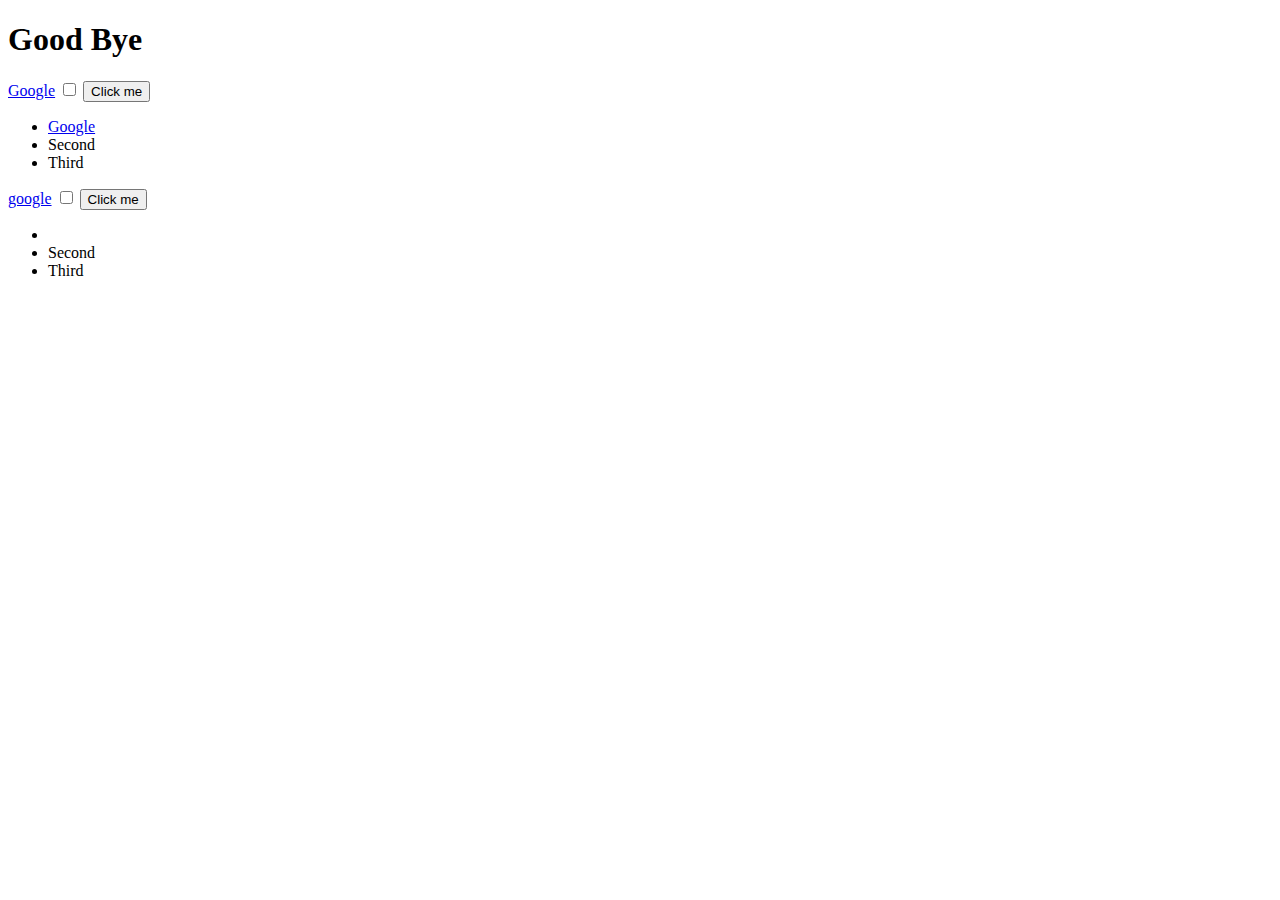
<file: DOM/index.html>
<!DOCTYPE html>
<html lang="en" dir="ltr">
  <head>
    <meta charset="utf-8">
    <link rel="stylesheet" href="style.css">

    <title>My website</title>
  </head>
  <body>
    <h1 id="title">hello</h1>
    <a href="https://www.google.com">Google</a>
    <input type="checkbox">

    <button class="btn">Click me</button>
    <ul id="list">
      <li class="item"><a href="https://google.com">Google</a></li>
      <li class="item">Second</li>
      <li class="item">Third</li>
    </ul>

  <a href="google.com">google</a>

  <input type="checkbox">

  <button class="btn">Click me</button>
  <ul id="list">
    <li class="item"><a href="google.com"></a></li>
    <li class="item">Second</li>
    <li class="item">Third</li>
  </ul>
  </body>
  <footer>
    <script src="index.js" charset="utf-8"></script>
    <!-- Gyorsabb ha a végére rakod a JS-t-->
  </footer>
</html>
</file>
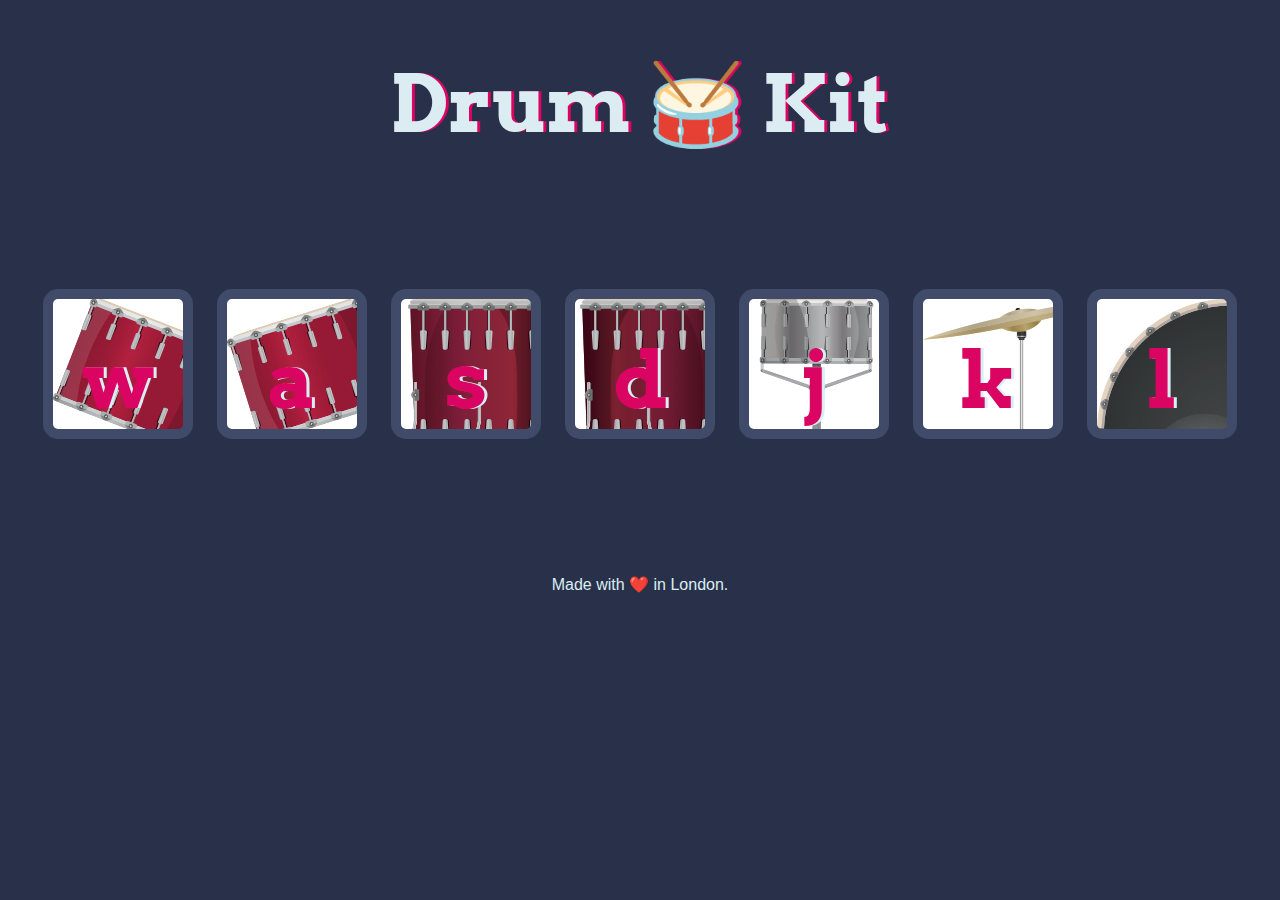
<file: Drum/index.html>
<!DOCTYPE html>
<html lang="en" dir="ltr">

<head>
  <meta charset="utf-8">
  <title>Drum Kit</title>
  <link rel="stylesheet" href="styles.css">
  <link href="https://fonts.googleapis.com/css?family=Arvo" rel="stylesheet">
</head>

<body>

  <h1 id="title">Drum 🥁 Kit</h1>
  <div class="set">
    <button class="w drum">w</button>
    <button class="a drum">a</button>
    <button class="s drum">s</button>
    <button class="d drum">d</button>
    <button class="j drum">j</button>
    <button class="k drum">k</button>
    <button class="l drum">l</button>
  </div>

<script src="index.js" charset="utf-8"></script>
</body>
  <footer>
    Made with ❤️ in London.
  </footer>


</html>
</file>
<file: DOM/style.css>
.invisible {
  visibility: hidden;
}

.huge{
   font-size: 10rem;
   color: red;
   font-weight: bold;
}
</file>
<file: Drum/styles.css>
body {
  text-align: center;
  background-color: #283149;
}

h1 {
  font-size: 5rem;
  color: #DBEDF3;
  font-family: "Arvo", cursive;
  text-shadow: 3px 0 #DA0463;

}

footer {
  color: #DBEDF3;
  font-family: sans-serif;
}

.w {
background-image: url("images/tom1.png");
}

.a {
background-image: url("images/tom2.png");
}

.s {
background-image: url("images/tom3.png");
}

.d {
background-image: url("images/tom4.png");
}

.j {
background-image: url("images/snare.png");
}

.k {
background-image: url("images/crash.png");
}

.l {
background-image: url("images/kick.png");
}

.set {
  margin: 10% auto;
}

.game-over {
  background-color: red;
  opacity: 0.8;
}

.pressed {
  box-shadow: 0 3px 4px 0 #DBEDF3;
  opacity: 0.5;
}

.red {
  color: red;
}

.drum {
  outline: none;
  border: 10px solid #404B69;
  font-size: 5rem;
  font-family: 'Arvo', cursive;
  line-height: 2;
  font-weight: 900;
  color: #DA0463;
  text-shadow: 3px 0 #DBEDF3;
  border-radius: 15px;
  display: inline-block;
  width: 150px;
  height: 150px;
  text-align: center;
  margin: 10px;
  background-color: white;
}
</file>
